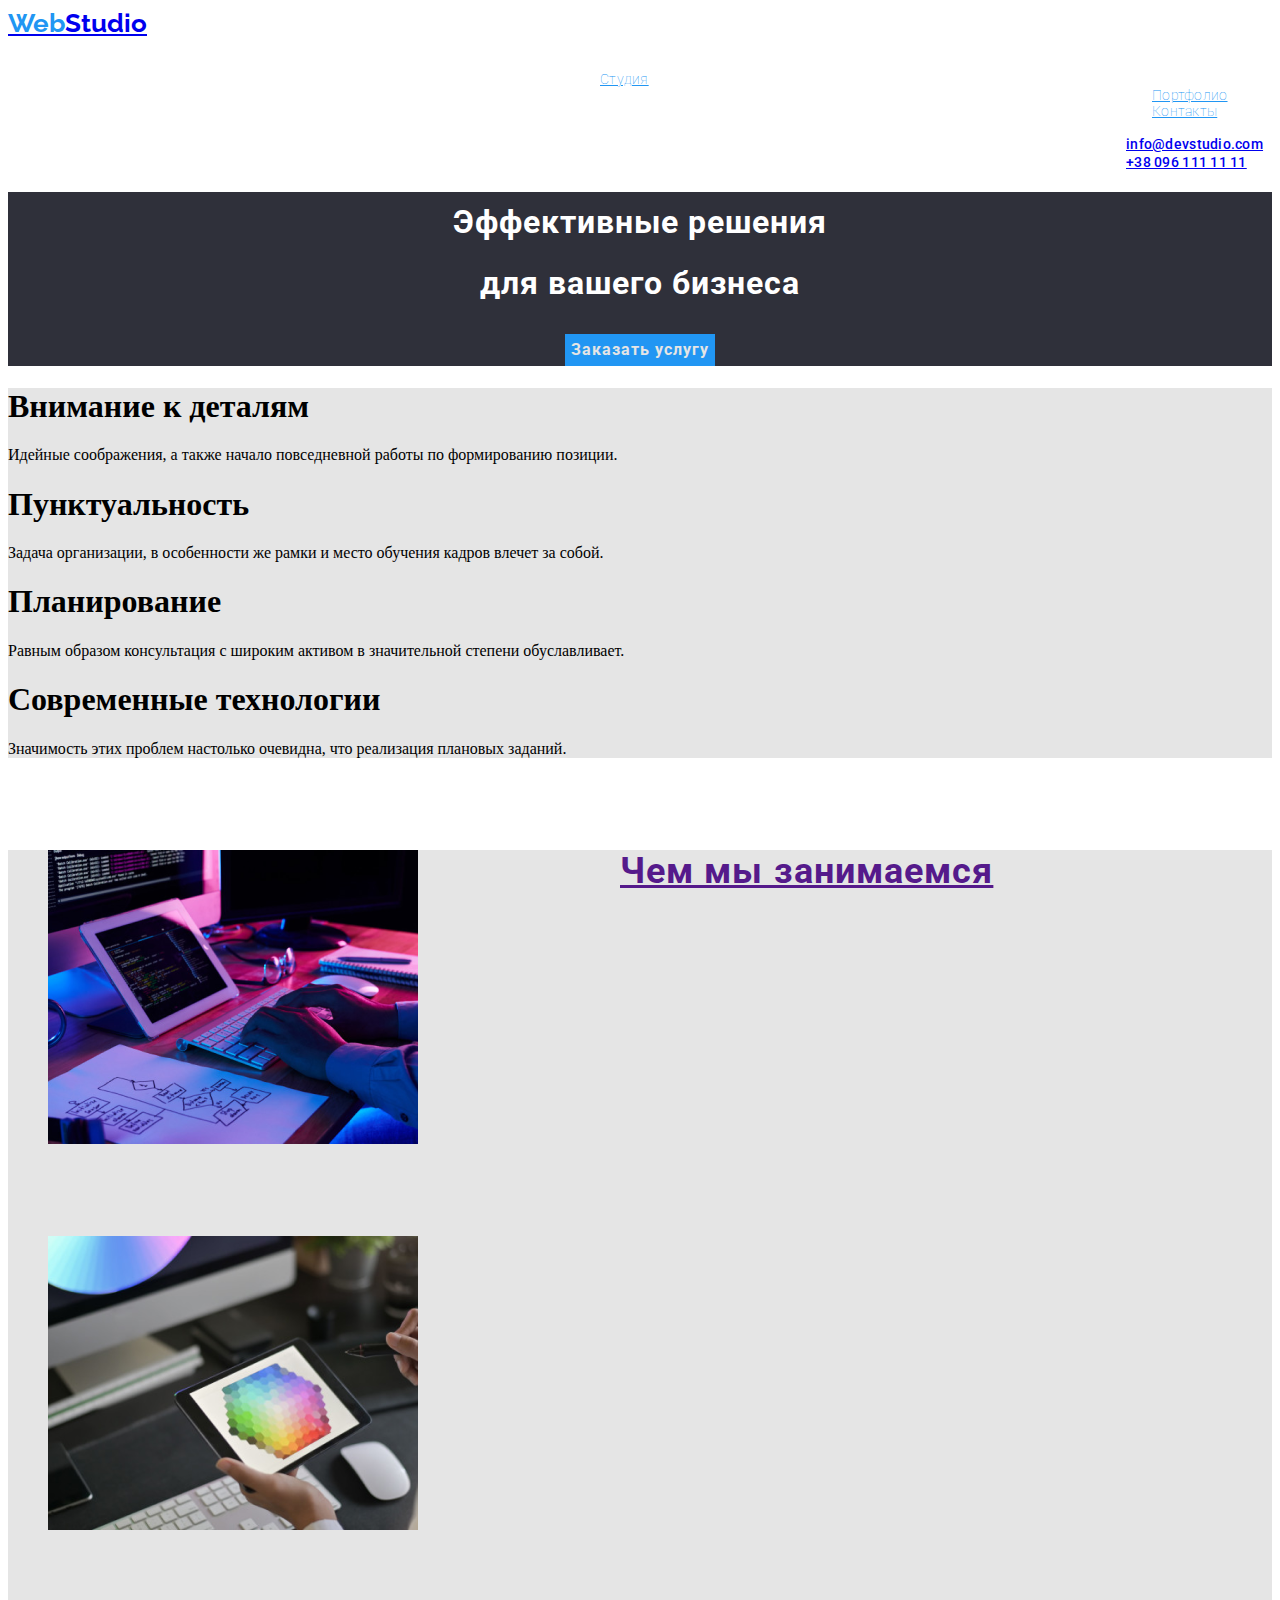
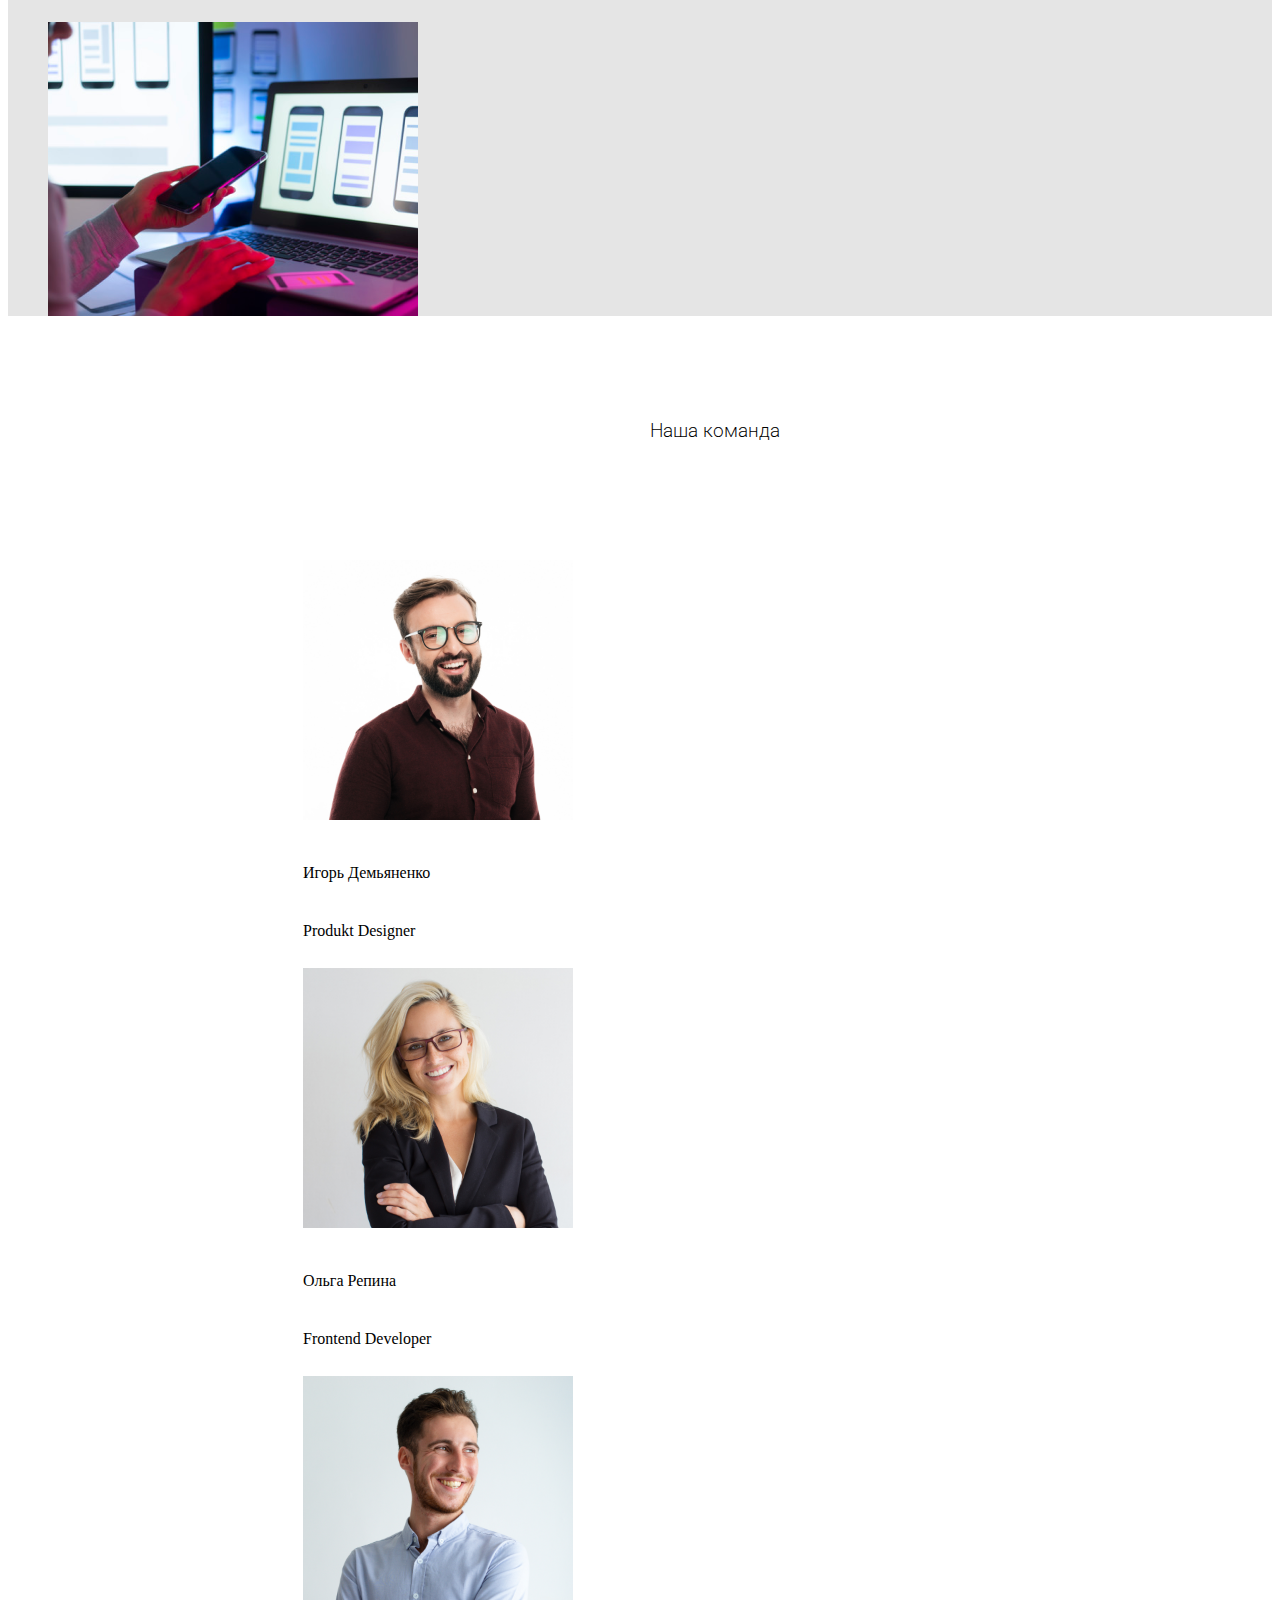
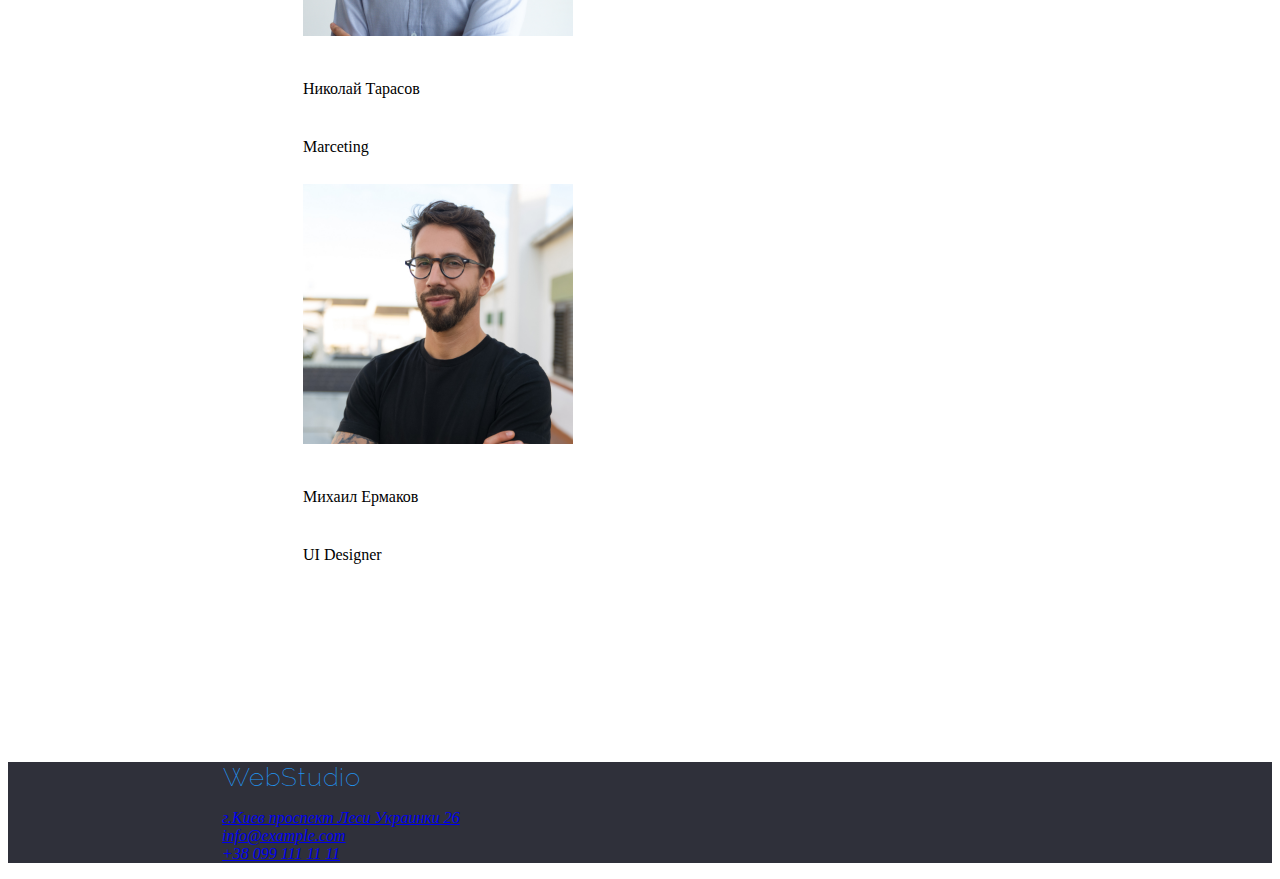
<file: index.html>
<!DOCTYPE html>
<html lang="ru">
<head>
    <meta charset="UTF-8">
    <meta name="viewport" content="width=device-width, initial-scale=1.0">
    <title>WebStudio</title>
    <link rel="preconnect" href="https://fonts.gstatic.com">
    <link href="https://fonts.googleapis.com/css2?family=Raleway:wght@700&family=Roboto:wght@400;500;900&display=swap" rel="stylesheet">
    <link rel="./css/normalize.css">
    <link rel="stylesheet" href="./css/style.css">
    <link rel="stylesheet" href="./css/variables.css">
</head>
<body>
    <!--Captain-->
<header class="header">
    <nav class="site-nav">
           <a class="title-logo"  href="index.html">
            <span class="logo-web">Web</span>Studio</a>
        <ul class="link">
                    <li><a class="link-current" href="./index.html">Студия</a></li>
                    <li><a class="link" href="./portfolio.html">Портфолио</a></li>
                    <li><a class="link" href="#">Контакты</a></li>
           </ul>
    <address>
    <ul class="contakts">  
                  <li class="contakts-item"><a href="mailto:info@devstudio.com" class="item">info@devstudio.com</a></li>
                  <li class="contakts-item"><a href="tel:+380961111111" class="item">+38 096 111 11 11</a></li>
        </ul>
    </address>
    </nav>
</header>
<!--Sein-->
<section class="hero">
        <h1 class="hero-text-color">Эффективные решения </br>для вашего бизнеса </h1>
        <div class="hero">
            <a><button class="hero-btn">Заказать услугу</button></a>
        </div>
</section>
<!--photo-->
<section class="active">
    <div>
         <h1 class="active-title title">Внимание к деталям</h1>
         <span>Идейные соображения, а также начало повседневной работы по формированию позиции.</span>
         <h1 class="active-title-title">Пунктуальность</h1>
         <span>Задача организации, в особенности же рамки и место обучения кадров влечет за собой.</span>  
         <h1 class="active-title-title">Планирование</h1>
         <span>Равным образом консультация с широким активом в значительной степени обуславливает.</span>
         <h1 class="active-title-title">Современные технологии</h1>
         <span class="active-title-title">Значимость этих проблем настолько очевидна, что реализация плановых заданий.</span>
</div>
        </section>

<!--main container-->
<section class="sidebar">
    <h1 class="sidebar-title title"><a href=""> Чем мы занимаемся</a></h1>
    <ul class="aline">
        <li class="aline-png"><img src="./images/img(1).png" alt="Написание кода" width="370"/></li>
         <li class="aline-png"><img src="./images/img(2).png"  alt="Работа за компьютером" width="370"/></li> 
        <li class="aline-png"><img src="./images/img(3).png" alt="Pабота на планшете" width="370"/></li>
    </ul>
</section>
<!--comander-->
<section class="comander">
               <h3 class="comander-title title">Наша команда</h3>
        <ul class="modern">
            <li class="modern-png">
                <figure>
                  <figcaption>
                                <img src="./images/img(4).jpg"  alt="Мужчина в очках" width="270"/>
                                <p>Игорь Демьяненко</p>
                                <span>Produkt Designer</span>
                    </figcaption> 
            </figure>            
            </li> 

            <li>
                <figure>
                <figcaption>
                                    <img src="./images/img(5).jpg"  alt="Девушка в деловом костюме" width="270"/>
                                    <p>Ольга Репина</p>
                                    <span>Frontend Developer</span>
                         </figcaption> 
                    </figure> 
            </li>

            <li>
                <figure>
                    <figcaption>
                                <img src="./images/img(6).jpg"  alt="Парень в рубашке" width="270"/>
                                <p>Николай Тарасов</p>
                                <span>Marceting</span>
                    </figcaption> 
            </figure> 
            </li>

            <li>
                <figure>
                    <figcaption>
                                <img src="./images/img(7).jpg"  alt="Парень в черной футболке и очках" width="270"/>
                                <p>Михаил Ермаков</p>
                                <span>UI Designer</span>
                    </figcaption> 
                </figure> 
            </li>
        </ul>    
</section>
<!--contacts main-->
<footer class="contacts">
                <a class="contacts-web"> WebStudio</a>
<address>
    <ul class="title">  
                <li class="title-smart"><a href="https://goo.gl/maps/hNrYHoQ85PdMvzjz7">г.Киев проспект Леси Украинки 26</a></li>
                <li class="title-smart"><a href="mailto:info@example.com">info@example.com</a></li>
                <li class="title-smart"><a href="tel:+380961111111">+38 099 111 11 11 </a></li>
    </ul>
</address> 
</footer> 
</main> 
</body> 
</html>
</file>
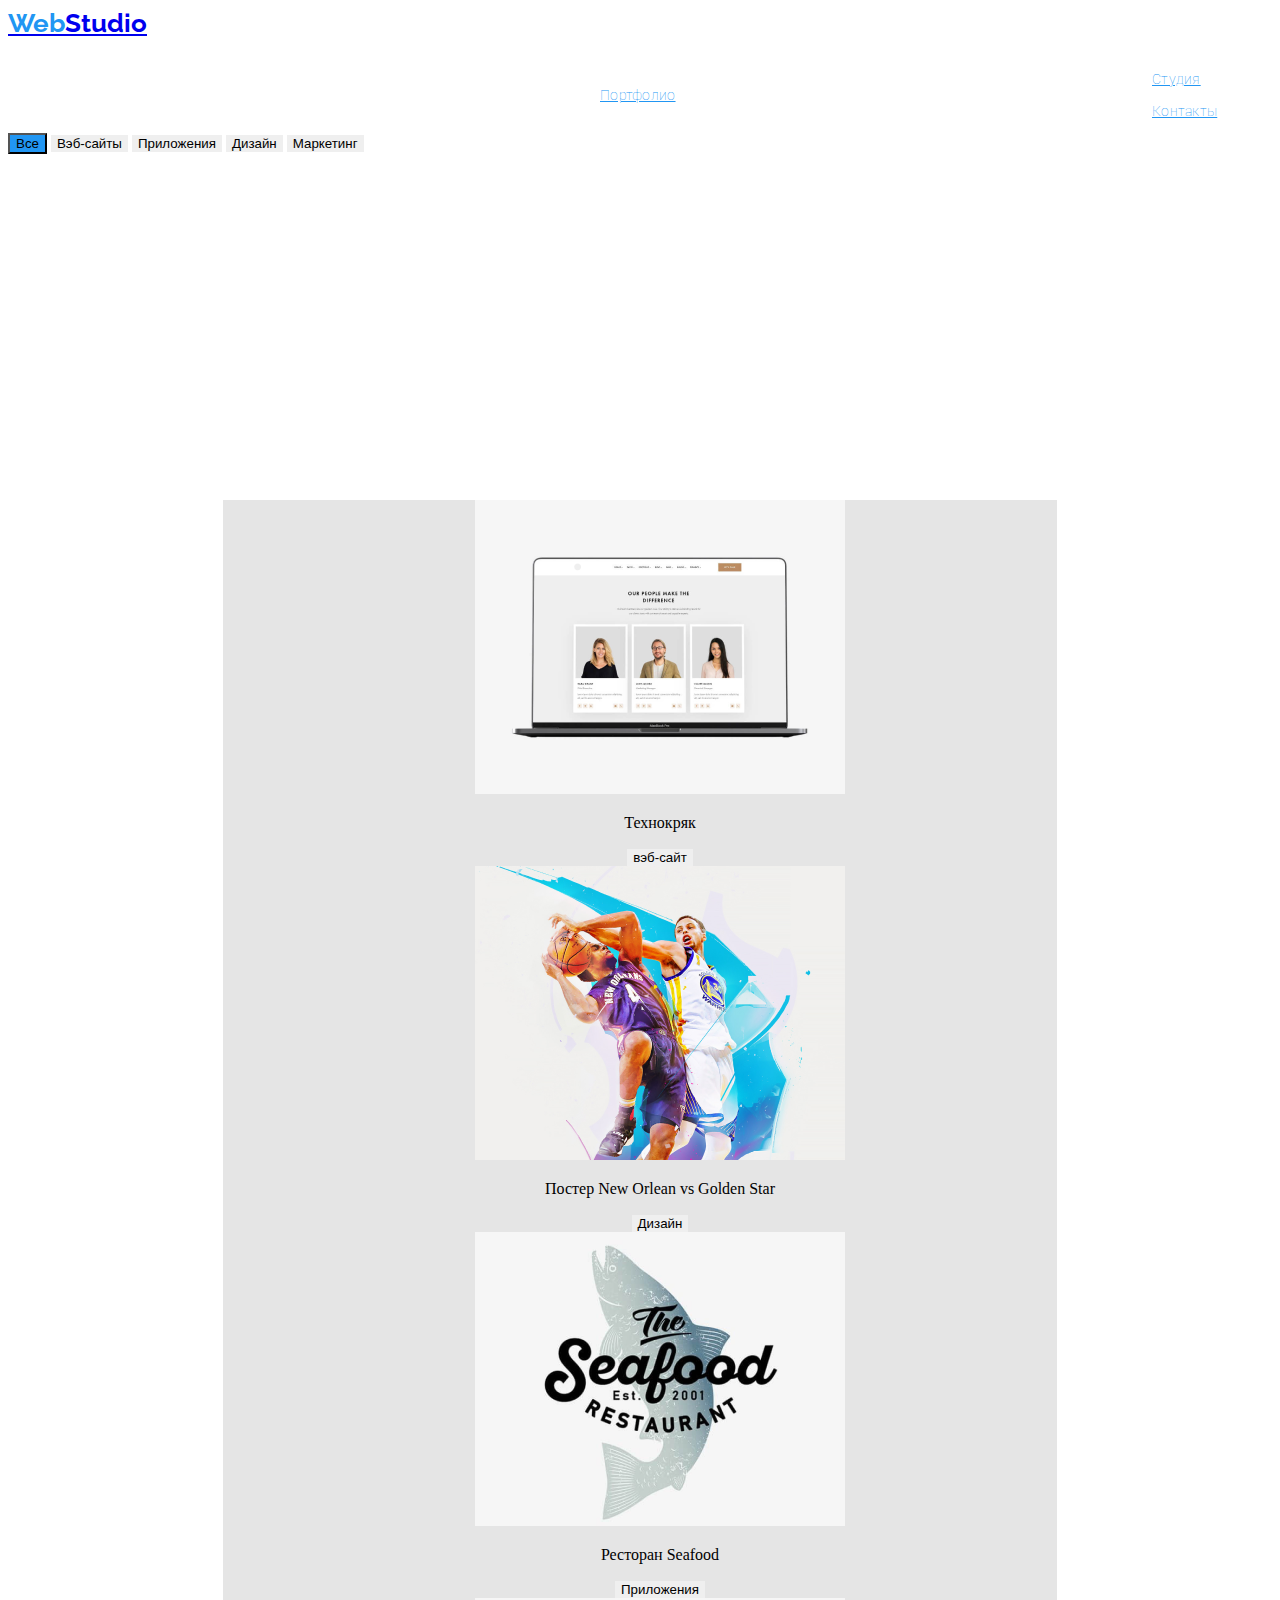
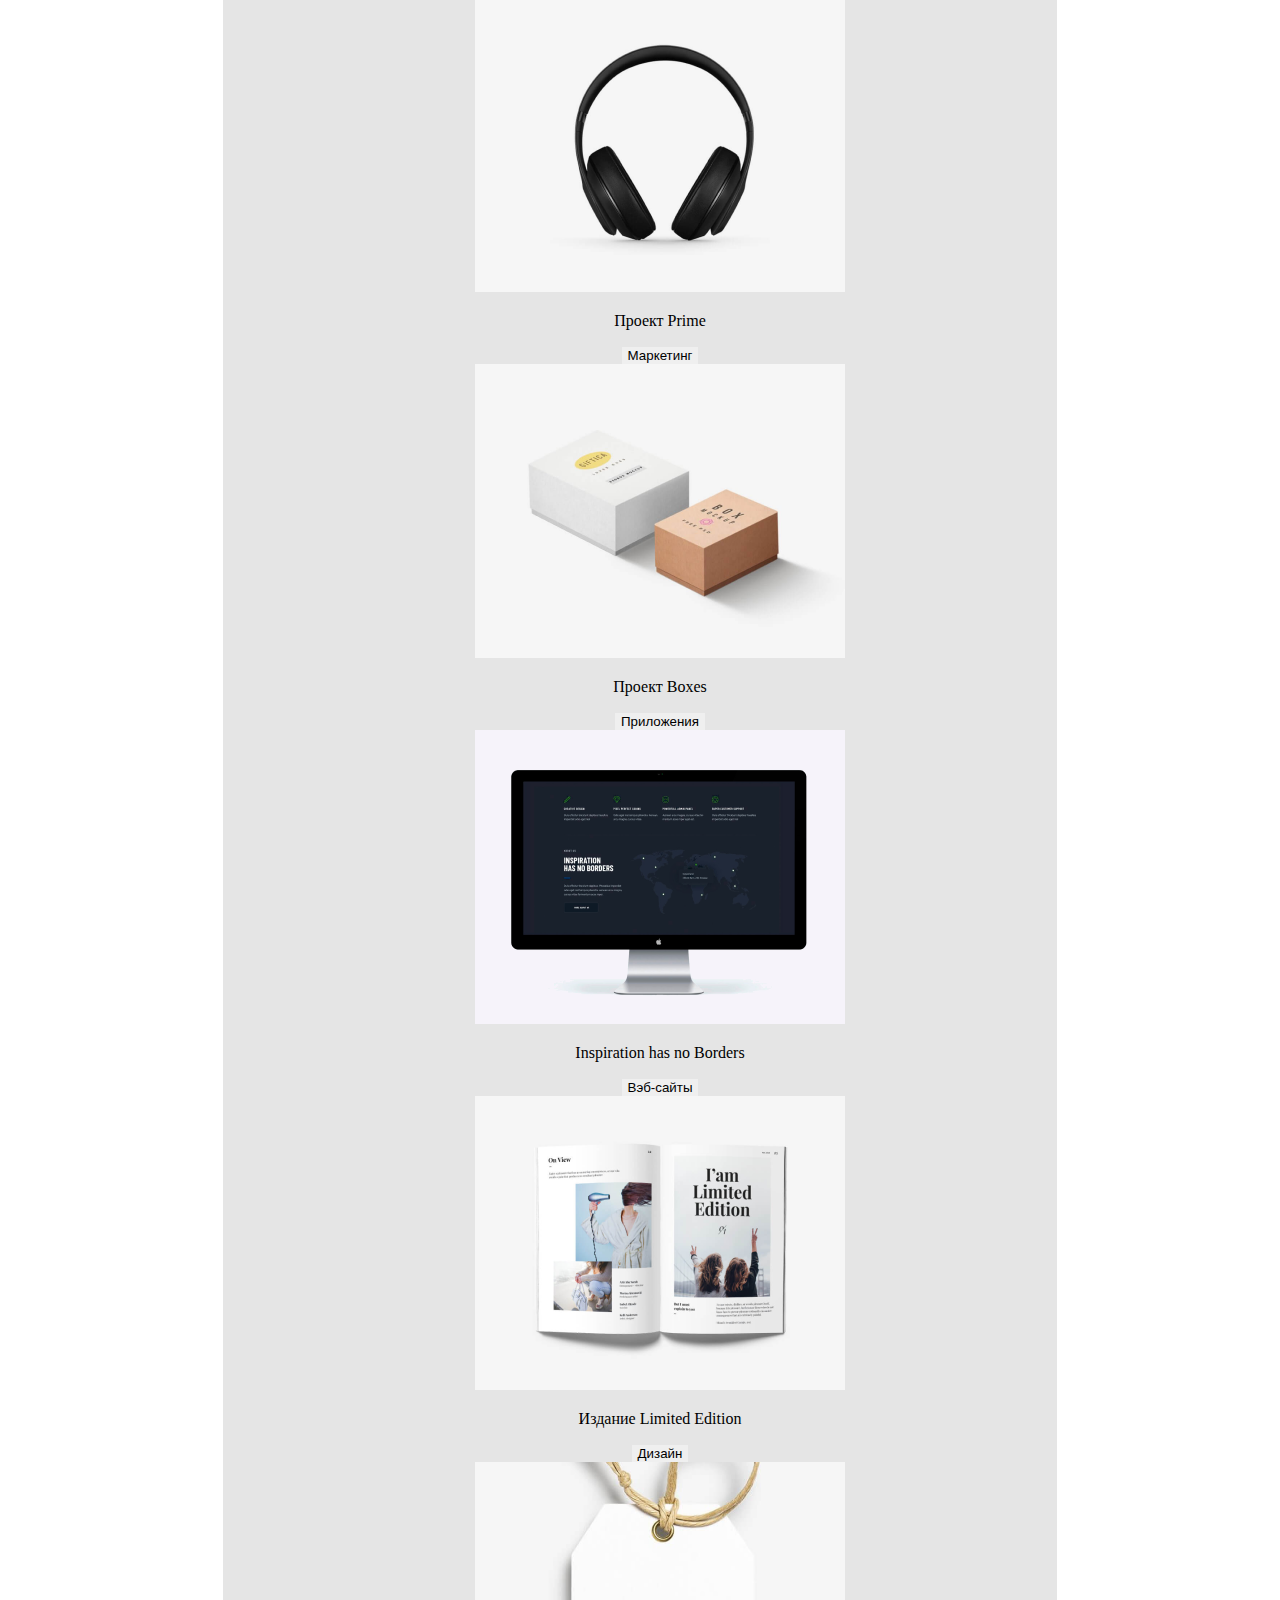
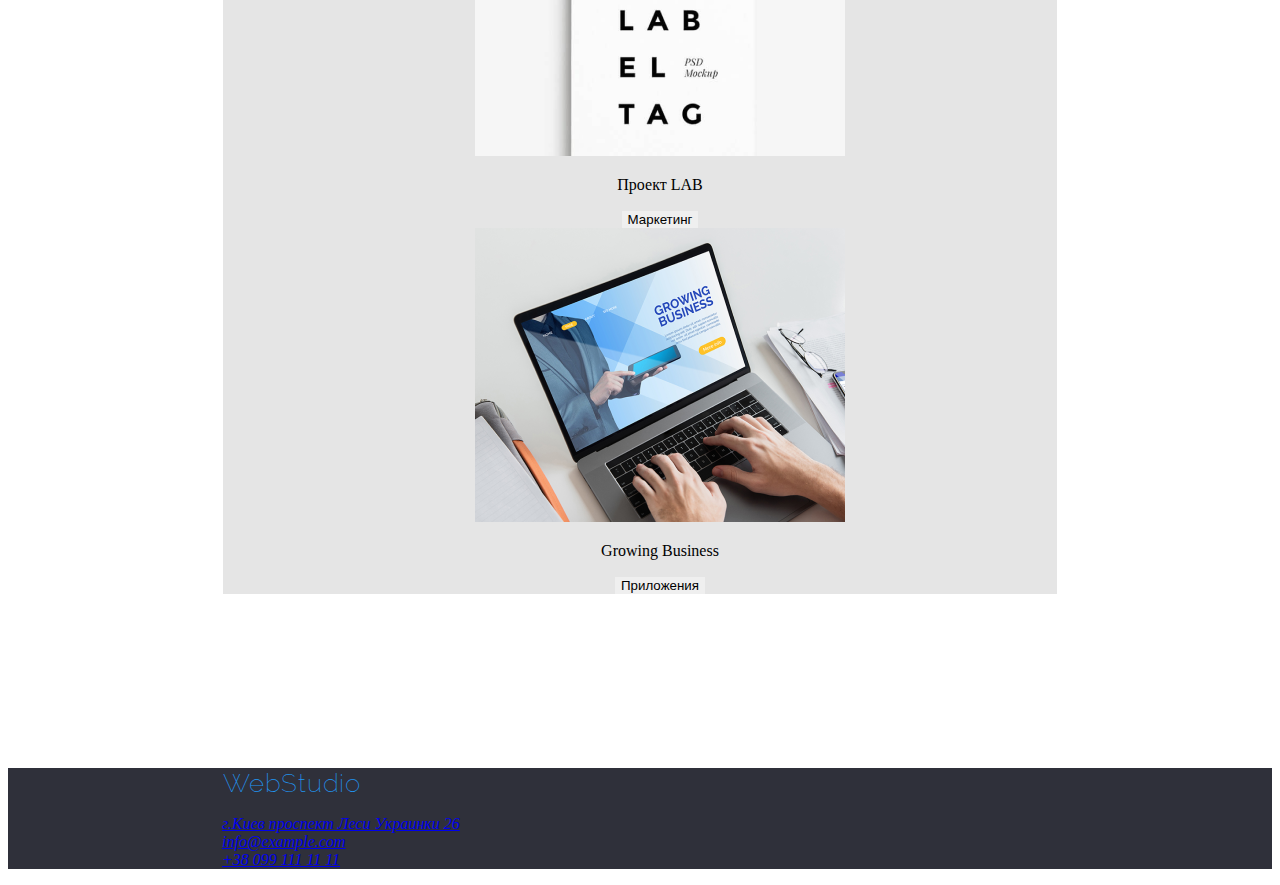
<file: portfolio.html>
<!DOCTYPE html>
<html lang="en">
<head>
    <meta charset="UTF-8">
    <meta name="viewport" content="width=device-width, initial-scale=1.0">
    <title>WebStudio</title>
    <link rel="preconnect" href="https://fonts.gstatic.com">
    <link href="https://fonts.googleapis.com/css2?family=Raleway:wght@700&family=Roboto:wght@400;500;900&display=swap" rel="stylesheet">
    <link rel="stylesheet" href="./css/style.css">
</head>
<body>
    <header class="header">
        <nav class="title">
               <a class="title-logo"  href="index.html">
                <span class="logo-web">Web</span>Studio</a>
               <ul class="link">
                        <li><a class="link" href="./index.html">Студия</a></li>
                        <li><a class="link-current" href="./portfolio.html">Портфолио</a></li>
                        <li><a class="link" href="#">Контакты</a></li>
               </ul>
        </nav>
    </header>
<section class="like">
                <button class="like-btn">Все</button>
                <button class="like">Вэб-сайты</button>
                <button class="like">Приложения</button>
                <button class="like">Дизайн</button>
                <button class="like">Маркетинг</button>   
</section>
        <section class="mainly">
                <ul>
                    <li>
                        <img src="./images2/img.png" alt=" Ноутбук" width="370"/>
                        <p>Технокряк</p> 
                        <button class="mainly-btn">вэб-сайт</button>
                    </li> 
                    <li>
                        <img src="./images2/img(11).png"  alt="Баскетболисты" width="370"/> 
                        <p>Постер New Orlean vs Golden Star</p> 
                        <button class="mainly-btn">Дизайн</button>
                    </li>  
                    <li>
                        <img src="./images2/img(12).png" alt="Логотип" width="370"/>
                        <p>Ресторан Seafood</p> 
                        <button class="mainly-btn">Приложения</button>
                    </li> 
                    <li>
                        <img src="./images2/img(13).png" alt="Наушники" width="370"/>
                        <p>Проект Prime</p>
                        <button class="mainly-btn">Маркетинг</button>
                    <li>   
                    <li> 
                        <img src="./images2/img(14).png" alt="Подарочные боксы" width="370"/>
                        <p>Проект Boxes</p> 
                        <button class="mainly-btn">Приложения</button>
                    </li> 

                    <li>
                        <img src="./images2/img(15).png" alt="Монитор" width="370"/>
                        <p>Inspiration has no Borders</p> 
                        <button class="mainly-btn">Вэб-сайты</button>
                    </li> 

                    <li>
                        <img src="./images2/img(16).png" alt="Журнал" width="370"/>
                        <p>Издание Limited Edition</p> 
                        <button class="mainly-btn">Дизайн</button>
                    </li>  

                    <li>
                        <img src="./images2/img(17).png" alt="Бирка" width="370"/>
                        <p>Проект LAB</p>
                        <button class="mainly-btn">Маркетинг</button>
                    </li>  

                    <li>
                        <img src="./images2/img(18).png" alt="работа за ноутбуком" width="370"/> 
                        <p>Growing Business</p> 
                        <button class="mainly-btn">Приложения</button>
                    </li> 
                </ul>
            </section>
                <footer class="contacts">
                    <a class="contacts-web">WebStudio</a>
            <address>
                        <ul class="title">  
                            <li class="title-smart"><a href="https://goo.gl/maps/hNrYHoQ85PdMvzjz7">г.Киев проспект Леси Украинки 26</a></li>
                            <li class="title-smart"><a href="mailto:info@example.com">info@example.com</a></li>
                            <li class="title-smart"><a href="tel:+380961111111">+38 099 111 11 11 </a></li>
                        </ul>
</address>
</footer>
</body>  
</html>
</file>
<file: css/style.css>
:root{
    --wite-text:  rgba(255, 255, 255, 1);

    --black-text: rgba(47, 48, 58, 1);

    --blue-text: rgba(33, 150, 243, 1);

    --wite-text: rgba(245, 244, 250, 1);

    --back-light-wite: #E5E5E5;

   --grey: rgba(33, 33, 33, 1);


   --grey-text: rgba(117, 117, 117, 1);

  --back-ligt-wite: #FFFFFF;

}

ul{
    list-style: none;
}
.header{
    background-color: #FFFFFF;  
}
.site-nav .link:hover,
.site-nav .link:focus{
color: var  rgba(33, 150, 243, 1)
}
.title-logo{
        font-family: "Raleway", sans-serif;
        font-style: normal;
        font-weight: bold;
        font-size: 26px;
        line-height: 31px;
        text-align: center;
    }
.logo-web{
        color: #2196F3;
        font-family: "Raleway", sans-serif;
        font-style: normal;
        font-weight: bold;
        font-size: 26px;
        line-height: 31px;
        text-align: center;
    }
.link{
    font-family: "Roboto", sans-serif;
    font-style: normal;
    font-weight: 500;
    font-size: 14px;
    line-height: 1.15;
    letter-spacing: 0.02em; 
    color:rgba(33, 150, 243, 1);
    font-weight: 77;
    line-height: 16px;
    margin-left: 552px;
    margin-top: 32px;
}
.link-current{
    color: rgba(33, 150, 243, 1);
}
.contacts{
    color: rgba(33, 33, 33, 1);
}
.item{
    margin-top: 122px;
    font-family: "Roboto", sans-serif;
    margin-left: 1078px;
    font-style: normal;
    font-weight: 500;
    font-size: 14px;
    line-height: 16px;
    letter-spacing: 0.02em;  
}
.hero{
    color: #E5E5E5;
    text-align: center;
    font-weight:700;
    font-size: 16px;
    line-height: 1.88;
    font-family: "Roboto", sans-serif;
    letter-spacing: 0.06em;
    margin-left:auto;
    margin-right: auto; 
}
.hero-btn{
    color: #E5E5E5;
    background-color: #2196F3;
    text-align: center;
    font-weight: 700;
    font-size: 16px;
    line-height: 1.88;
    border: none;
    font-family: "Roboto", sans-serif;
    letter-spacing: 0.06em;
    margin-left: auto;
    margin-right: auto;
}
.hero{
    background-color:  #2F303A;
}
.hero-text-color {
        text-align: center;
        font-family: "Roboto", sans-serif;
        color:  #FFFFFF;
}
.active{
        background-color:#E5E5E5;
  }
.sidebar{
        background-color:  #E5E5E5;;
  }
.sidebar-title{
        font-family: "Roboto", sans-serif;
        font-style: normal;
        font-size: 36px;
        line-height: 42px;
        text-align: center;
        letter-spacing: 0.03em;
        position: absolute;
        line-height: 42px;
        margin-left: 612px;
        margin-top: 0px;
        color: #212121;
}
.aline-png{
        margin: left 215px;
        margin-top: 92px;
        font-weight: 370;
        height: 294px;
        left: 1015px;
        top: 1061px;
        width: 370px;
        height: 294px;
        left: 1015px;
        top: 1061px;
}
.comander-title{
        font-family: "Roboto", sans-serif;
        text-align: center;
        font-weight: 264;
        line-height: 42px;
        margin-left: 150px;
        margin-top: 94px;
        margin-bottom: 50px;
}
    
.modern {
        font-weight: 1600;
        line-height: 42px;
        margin-left:215px;
        margin-top: 108px;
        margin-bottom: 186px;  
        background-color:#FFFFFF;
}
.contacts{
        background-color: #2F303A;
}
.contacts-web{
        font-family: "Raleway", sans-serif;
        font-style: normal;
        font-weight: 145;
        font-size: 26px;
        line-height: 31px;
        letter-spacing: 0.03em;
        color: #2196F3;
        margin-left: 215px;
        margin-top: 20px;
        margin-right: 1240px;
 }
.like{
        border: none;
}
.like-btn{
    background-color:rgba(33, 150, 243, 1);
}

.mainly{
        background-color:#E5E5E5;
        margin-left: 215px;
        margin-right: 215px;
        margin-top: 346px;
        margin-bottom: 174px;
        text-align: center;
}
.mainly-btn{          
            border: none;
}
    
.title-smart{
        background: #2F303A;
        margin-left: 174px;
        margin-right: auto;
}
</file>
<file: css/variables.css>
:root{
  --black-text: rgba(47, 48, 58, 1);

  --blue-text: rgba(33, 150, 243, 1);

  --wite-text: rgba(245, 244, 250, 1);

  --back-light-wite: #E5E5E5;

 --grey: rgba(33, 33, 33, 1);

 --grey-text: rgba(117, 117, 117, 1);

--back-ligt-wite: #FFFFFF;

}
</file>
